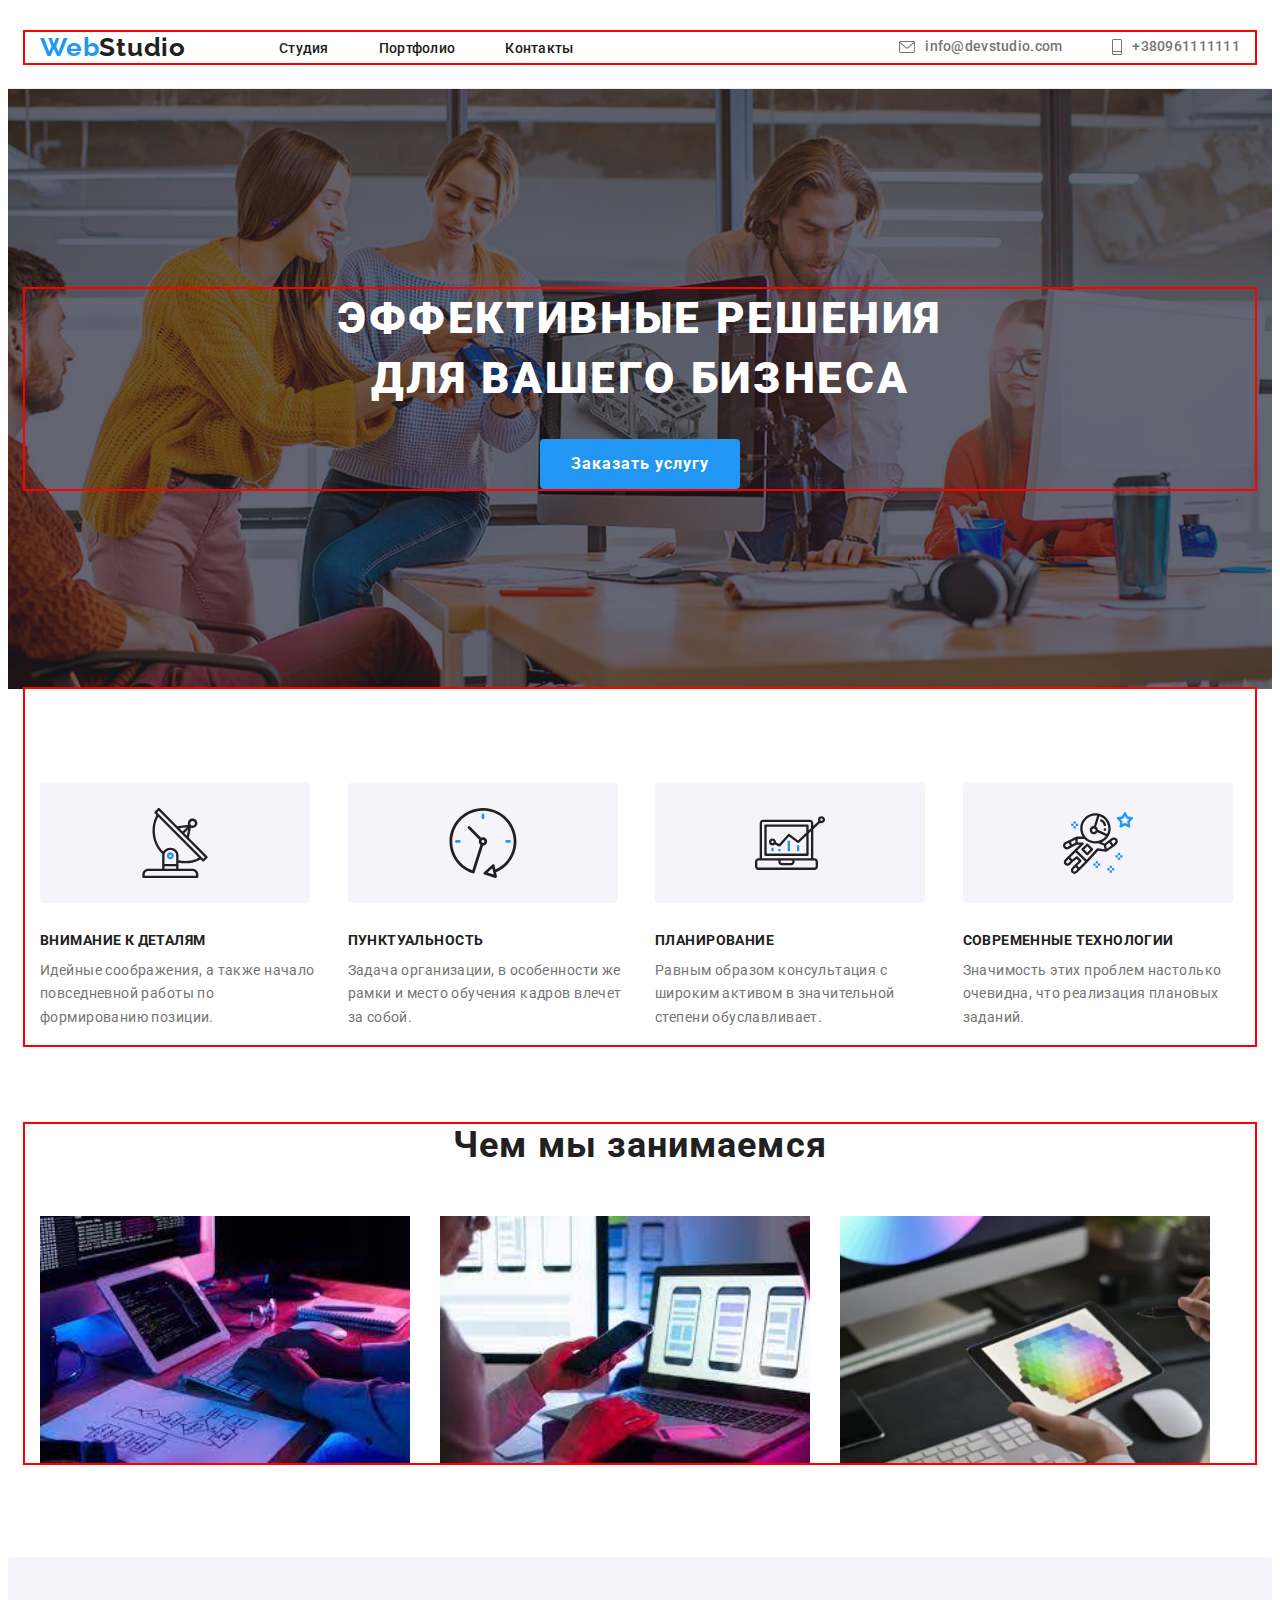
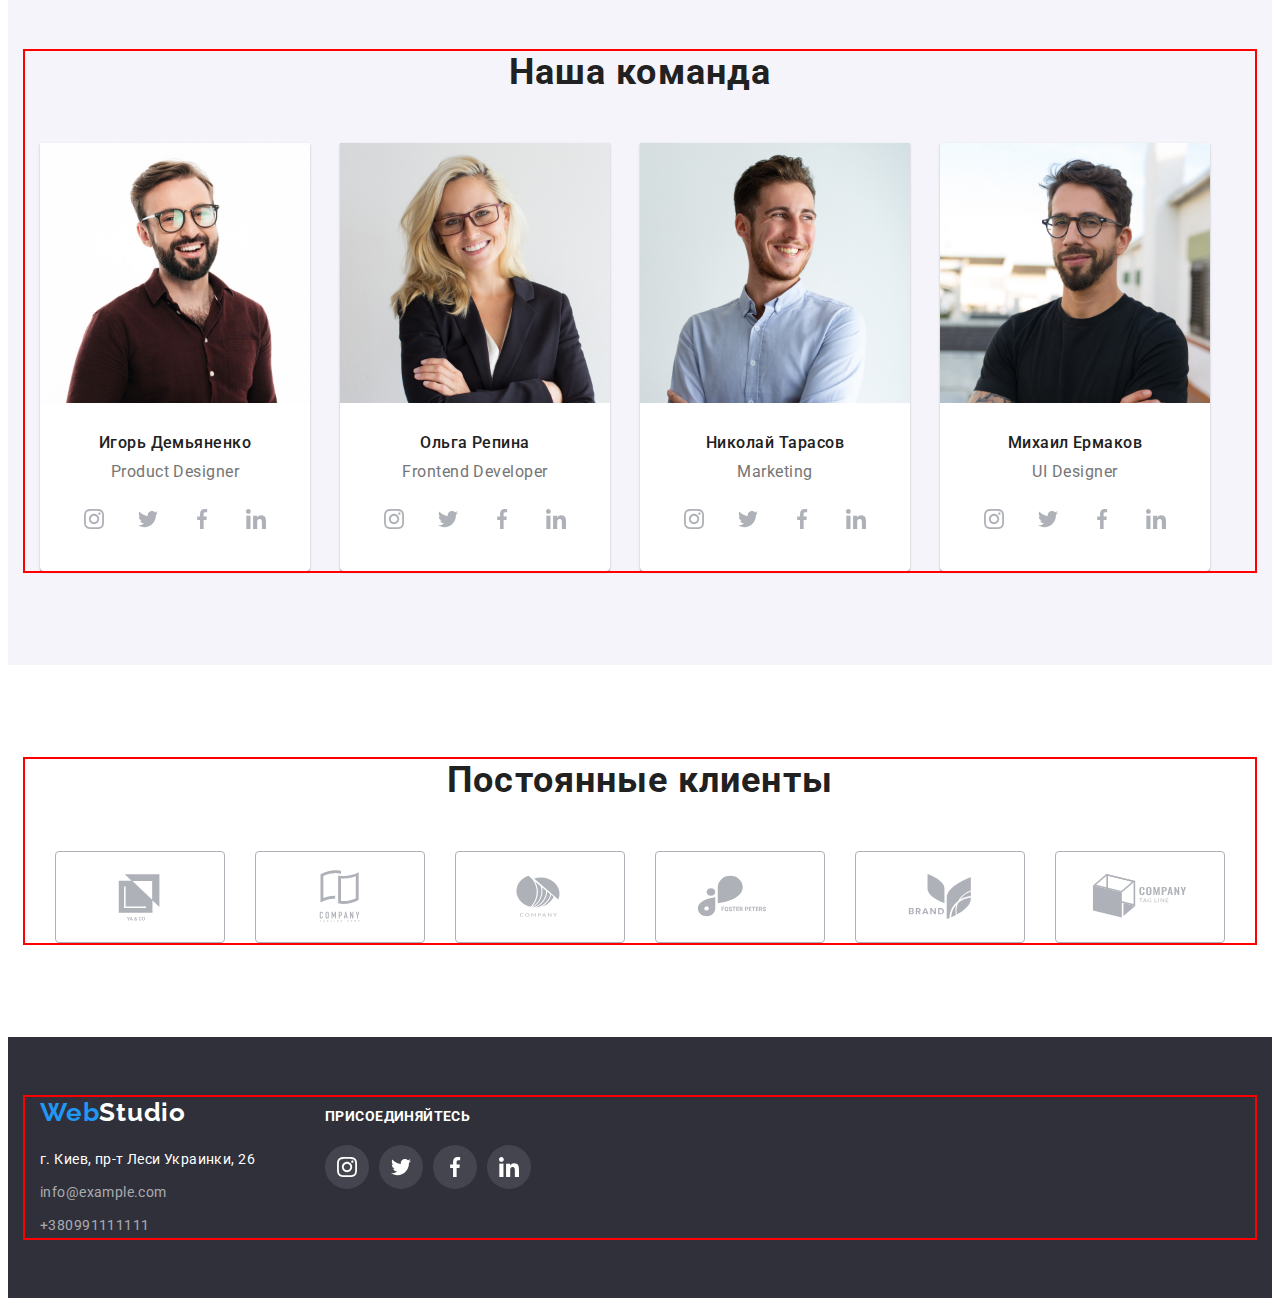
<file: index.html>
<!DOCTYPE html>
<html lang="en">
<head>
    <meta charset="UTF-8">
    <meta http-equiv="X-UA-Compatible" content="IE=edge">
    <meta name="viewport" content="width=device-width, initial-scale=1.0">
    <title>Document</title>
    <link rel="stylesheet" href="https://cdnjs.cloudflare.com/ajax/libs/modern-normalize/1.1.0/modern-normalize.min.css" integrity="sha512-wpPYUAdjBVSE4KJnH1VR1HeZfpl1ub8YT/NKx4PuQ5NmX2tKuGu6U/JRp5y+Y8XG2tV+wKQpNHVUX03MfMFn9Q==" crossorigin="anonymous" referrerpolicy="no-referrer" />
    <link rel="preconnect" href="https://fonts.googleapis.com">
    <link rel="preconnect" href="https://fonts.gstatic.com" crossorigin>
    <link href="https://fonts.googleapis.com/css2?family=Raleway:wght@700&family=Roboto:wght@400;500;700;900&display=swap" rel="stylesheet">
    <link rel="stylesheet" href="./css/reset.css" />
    <link rel="stylesheet" href="./css/styles.css" />
</head>
<body>

    <!----------------------------- Заголовок (хедер) ----------------------------->
    <header class="header">
        <div class="container header-container">
        <nav class="header-nav">
            <a class="link-header" href="./index.html">
                <span class="logo logo-style">Web</span>Studio
            </a>
    
            <ul class="list header-list">
                <li class="header-item"><a class="link header-link" href="./index.html">Студия</a></li>
                <li class="header-item"><a class="link header-link" href="./portfolio.html">Портфолио</a></li>
                <li class="header-item"><a class="link header-link" href="">Контакты</a></li>
            </ul>
        </nav>    
    
            <ul class="list header-list-one">

                <li class="header-item-one">
                    <a class="link header-link-one header-link-adress"
                     href="mailto:info@devstudio.com">
                <svg class="header-icon" width="16px" height="12px">
                <use href="images/icons/icons4.svg#icon-hover"></use>
                    </svg>info@devstudio.com</a>
                </li>

                <li class="header-item-one">
                    <a class="link header-link-one header-link-adress"
                     href="tel:+380961111111">
                     <svg class="header-icon" width="10px" height="16px">
                     <use href="images/icons/icons4.svg#icon-mobile"></use>
                    </svg>+380961111111</a>
                </li>
            </ul>
        </div> 
    </header>

    <!-- Секція 1  HERO --> 
    <main>

    <div>
        <section class="hero">
            <div class="container">
            <h1 class="hero-title">Эффективные решения <br /> для вашего бизнеса</h1>
            
                <button class="hero-btn" type="button">Заказать услугу</button>
            </div>
        </section>
    </div>

    <!-- Секція 2  ABOUT-->
    
        <section class="about">
       
            <div class="container static">
            <ul class="list about-list static-list">
                <li class="about-item">
                    <div class="static-item">
                    <svg class="static-icon" width="70px" height="70px">
                        <use href="./images/icons/icons2.svg#icon-antenna-1"></use>
                        </svg>
                    </div>
                    <h3 class="about-title">Внимание к деталям</h3>
                <p class="about-pgf">Идейные соображения, а также начало повседневной работы по формированию позиции. </p>
             
                </li>
                <li class="about-item">
                    <div class="static-item">
                    <svg class="static-icon" width="70px" height="70px">
                        <use href="./images/icons/icons2.svg#icon-clock-1"></use>
                        </svg>
                    </div>
                    <h3 class="about-title">Пунктуальность</h3>
                <p class="about-pgf">Задача организации, в особенности же рамки и место обучения кадров влечет за собой. </p>
                    
                </li>
                <li class="about-item">
                    <div class="static-item">
                    <svg class="static-icon" width="70px" height="70px">
                        <use href="./images/icons/icons2.svg#icon-diagram-1"></use>
                        </svg>
                    </div>
                    <h3 class="about-title">Планирование</h3>
                <p class="about-pgf">Равным образом консультация с широким активом в значительной степени обуславливает. </p>
                   
                </li>
                <li class="about-item">
                    <div class="static-item">
                    <svg class="static-icon" width="70px" height="70px">
                        <use href="./images/icons/icons2.svg#icon-astronaut-1"></use>
                        </svg>
                    </div>
                    <h3 class="about-title">Современные технологии</h3>
                <p class="about-pgf">Значимость этих проблем настолько очевидна, что реализация плановых заданий. </p>
                </li>
            </ul>
        </div>
        </section>


        <!------------------------------------- FOTO----------------------------------- -->

        <section class="foto">
            <div class="container">
     <h2 class="project-title">Чем мы занимаемся</h2>

  <ul class="list project-list">
     <li class="project-title-img">
        <img src="./images/work1.jpg" alt="розробка схеми" width="370">
     </li>
     <li class="project-title-img">
        <img src="./images/work2.jpg" alt="розробка мобільного додатку" width="370">
     </li>
     <li class="project-title-img">
        <img src="./images/dl_3.jpg" alt="розробка дизайну" width="370" height="246.198">
     </li>
  </ul>
           </div>
        </section>        

    

    <!-- Секція 3  TEAM-->
  
       <section class="team">
           <div class="container">
        <h2 class="work-title">Наша команда</h2>

        <ul class="list work-list">
            <li class="about-team">
                <img src="./images/img1.jpg" alt="фото працівника" width="270">
                <div class="worker"> 
                <h3 class="work-list-name"> Игорь Демьяненко </h3> 
                <p class="work-pgf"> Product Designer </p>
                </div>
                <ul class="worker-social-list list">
                    <li class="worker-social-item">
                    <a 
                    href=""
                    class="worker-social-link">
                    <svg class="worker-social-icon" width="20px" height="20px">
                    <use href="./images/icons/icons.svg#icon-instagram"></use>
                    </svg>
                    </a>
                    </li>
                        <li class="worker-social-item">
                        <a 
                        href=""
                        class="worker-social-link">
                        <svg class="worker-social-icon" width="20px" height="20px">
                        <use href="./images/icons/icons.svg#icon-twitter"></use>
                        </svg>
                        </a>
                        </li>
                            <li class="worker-social-item">
                            <a 
                            href=""
                            class="worker-social-link">
                            <svg class="worker-social-icon" width="20px" height="20px">
                            <use href="./images/icons/icons.svg#icon-facebook"></use>
                            </svg>
                            </a>
                            </li>
                                <li class="worker-social-item">
                                <a 
                                href=""
                                class="worker-social-link">
                                <svg class="worker-social-icon" width="20px" height="20px">
                                <use href="./images/icons/icons.svg#icon-linkedin"></use>
                                </svg> 
                                </a>
                                </li>
                </ul>
                
            </li>
            <li class="about-team">
                <img src="./images/img2.jpg" alt="фото працівника" width="270">
                    <div class="worker"> 
                <h3 class="work-list-name"> Ольга Репина </h3>
                <p class="work-pgf"> Frontend Developer </p>
                    </div>
                    <ul class="worker-social-list list">
                        <li class="worker-social-item">
                        <a 
                        href=""
                        class="worker-social-link">
                        <svg class="worker-social-icon" width="20px" height="20px">
                        <use href="./images/icons/icons.svg#icon-instagram"></use>
                        </svg>
                        </a>
                        </li>
                            <li class="worker-social-item">
                            <a 
                            href=""
                            class="worker-social-link">
                            <svg class="worker-social-icon" width="20px" height="20px">
                            <use href="./images/icons/icons.svg#icon-twitter"></use>
                            </svg>
                            </a>
                            </li>
                                <li class="worker-social-item">
                                <a 
                                href=""
                                class="worker-social-link">
                                <svg class="worker-social-icon" width="20px" height="20px">
                                <use href="./images/icons/icons.svg#icon-facebook"></use>
                                </svg>
                                </a>
                                </li>
                                    <li class="worker-social-item">
                                    <a 
                                    href=""
                                    class="worker-social-link">
                                    <svg class="worker-social-icon" width="20px" height="20px">
                                    <use href="./images/icons/icons.svg#icon-linkedin"></use>
                                    </svg> 
                                    </a>
                                    </li>
                    </ul>
            </li>
            <li class="about-team">
                <img src="./images/img3.jpg" alt="фото працівника" width="270">
                    <div class="worker">
                <h3 class="work-list-name"> Николай Тарасов </h3> 
                <p class="work-pgf"> Marketing </p>
                    </div>
                    <ul class="worker-social-list list">
                        <li class="worker-social-item">
                        <a 
                        href=""
                        class="worker-social-link">
                        <svg class="worker-social-icon" width="20px" height="20px">
                        <use href="./images/icons/icons.svg#icon-instagram"></use>
                        </svg>
                        </a>
                        </li>
                            <li class="worker-social-item">
                            <a 
                            href=""
                            class="worker-social-link">
                            <svg class="worker-social-icon" width="20px" height="20px">
                            <use href="./images/icons/icons.svg#icon-twitter"></use>
                            </svg>
                            </a>
                            </li>
                                <li class="worker-social-item">
                                <a 
                                href=""
                                class="worker-social-link">
                                <svg class="worker-social-icon" width="20px" height="20px">
                                <use href="./images/icons/icons.svg#icon-facebook"></use>
                                </svg>
                                </a>
                                </li>
                                    <li class="worker-social-item">
                                    <a 
                                    href=""
                                    class="worker-social-link">
                                    <svg class="worker-social-icon" width="20px" height="20px">
                                    <use href="./images/icons/icons.svg#icon-linkedin"></use>
                                    </svg> 
                                    </a>
                                    </li>
                    </ul>
            </li>
            <li class="about-team">
                <img src="./images/img4.jpg" alt="фото працівника" width="270">
                <div class="worker">
                <h3 class="work-list-name"> Михаил Ермаков </h3> 
                <p class="work-pgf"> UI Designer </p>
                </div> 
                <ul class="worker-social-list list">
                    <li class="worker-social-item">
                    <a 
                    href=""
                    class="worker-social-link">
                    <svg class="worker-social-icon" width="20px" height="20px">
                    <use href="./images/icons/icons.svg#icon-instagram"></use>
                    </svg>
                    </a>
                    </li>
                        <li class="worker-social-item">
                        <a 
                        href=""
                        class="worker-social-link">
                        <svg class="worker-social-icon" width="20px" height="20px">
                        <use href="./images/icons/icons.svg#icon-twitter"></use>
                        </svg>
                        </a>
                        </li>
                            <li class="worker-social-item">
                            <a 
                            href=""
                            class="worker-social-link">
                            <svg class="worker-social-icon" width="20px" height="20px">
                            <use href="./images/icons/icons.svg#icon-facebook"></use>
                            </svg>
                            </a>
                            </li>
                                <li class="worker-social-item">
                                <a 
                                href=""
                                class="worker-social-link">
                                <svg class="worker-social-icon" width="20px" height="20px">
                                <use href="./images/icons/icons.svg#icon-linkedin"></use>
                                </svg> 
                                </a>
                                </li>
                </ul> 
            </li>
        </ul>
           </div>
         
       </section>
  

       <!------------------------------------- CLIENTS----------------------------------- -->
<section class="clients">

<div class="container">
    <h2 class="clients-title">Постоянные клиенты</h2>


    <ul class="clients-list list">
<li class="clients-item">
    <a href="" class="clients-link">
        <svg class="clients-icon" width="106px" height="60px">
            <use href="./images/icons/icons3.svg#icon-Logo-01"></use>
        </svg>
    </a>
</li>

<li class="clients-item">
    <a href="" class="clients-link">
        <svg class="clients-icon" width="106px" height="60px">
            <use href="./images/icons/icons3.svg#icon-Logo-02"></use>
        </svg>
    </a>
</li>

<li class="clients-item">
    <a href="" class="clients-link">
        <svg class="clients-icon" width="106px" height="60px">
            <use href="./images/icons/icons3.svg#icon-Logo-03"></use>
        </svg>
    </a>
</li>

<li class="clients-item">
    <a href="" class="clients-link">
        <svg class="clients-icon" width="106px" height="60px">
            <use href="./images/icons/icons3.svg#icon-Logo-04"></use>
        </svg>
    </a>
</li>

<li class="clients-item">
    <a href="" class="clients-link">
        <svg class="clients-icon" width="106px" height="60px">
            <use href="./images/icons/icons3.svg#icon-Logo-05"></use>
        </svg>
    </a>
</li>

<li class="clients-item">
    <a href="" class="clients-link">
        <svg class="clients-icon" width="106px" height="60px">
            <use href="./images/icons/icons3.svg#icon-Logo-06"></use>
        </svg>
    </a>
</li>

    </ul>
   
</div>

</section>

</main>
<!-- Футер. Підвал -->
        
         <footer class="footer footer-container">
             <div class="container footer-container-list">
       <div class="footer-left-container">
        <div class="logo-logo">
            <a class="link-footer" href="/">
                <span class="logo">Web</span>Studio
            </a>
        </div>
            <address class="link footer-link">
             <ul class="list footer-list">
                 <li class="footer-item"><a class="link footer-link-city" href="">г. Киев, пр-т Леси Украинки, 26</a> </li>
                 <li class="footer-item"><a class="link footer-link" href="mailto:info@example.com">info@example.com</a></li>
                 <li class="footer-item"><a class="link footer-link" href="tel:+380991111111">+380991111111</a></li>
             </ul>
            </address>
       </div>

             <div class="footer-right-container">
                
                    
                    <h3 class="footer-title">присоединяйтесь</h3>
                    
                    <ul class="list footer-social-list">
                       <li class="footer-social-item">
                           <a 
                           href=""
                           class="footer-social-link ">
                           <svg class="footer-social-icon" width="20px" height="20px">
                           <use href="./images/icons/icons.svg#icon-instagram"></use>
                           </svg>
                           </a>
                           </li>
                    
        
                       <li class="footer-social-item">
                           <a 
                           href=""
                           class="footer-social-link">
                           <svg class="footer-social-icon" width="20px" height="20px">
                           <use href="./images/icons/icons.svg#icon-twitter"></use>
                           </svg>
                           </a>
                           </li> 
                          
                               <li class="footer-social-item">
                                   <a 
                                   href=""
                                   class="footer-social-link">
                                   <svg class="footer-social-icon" width="20px" height="20px">
                                   <use href="./images/icons/icons.svg#icon-facebook"></use>
                                   </svg>
                                   </a>
                                   </li>
                                   
                                       <li class="footer-social-item">
                                           <a 
                                           href=""
                                           class="footer-social-link">
                                           <svg class="footer-social-icon" width="20px" height="20px">
                                           <use href="./images/icons/icons.svg#icon-linkedin"></use>
                                           </svg> 
                                           </a>
                                           </li>
                          
                </ul>
            </div>
             
            
             </div>
         
        
       
         </footer>
    </body>
</html>
</file>
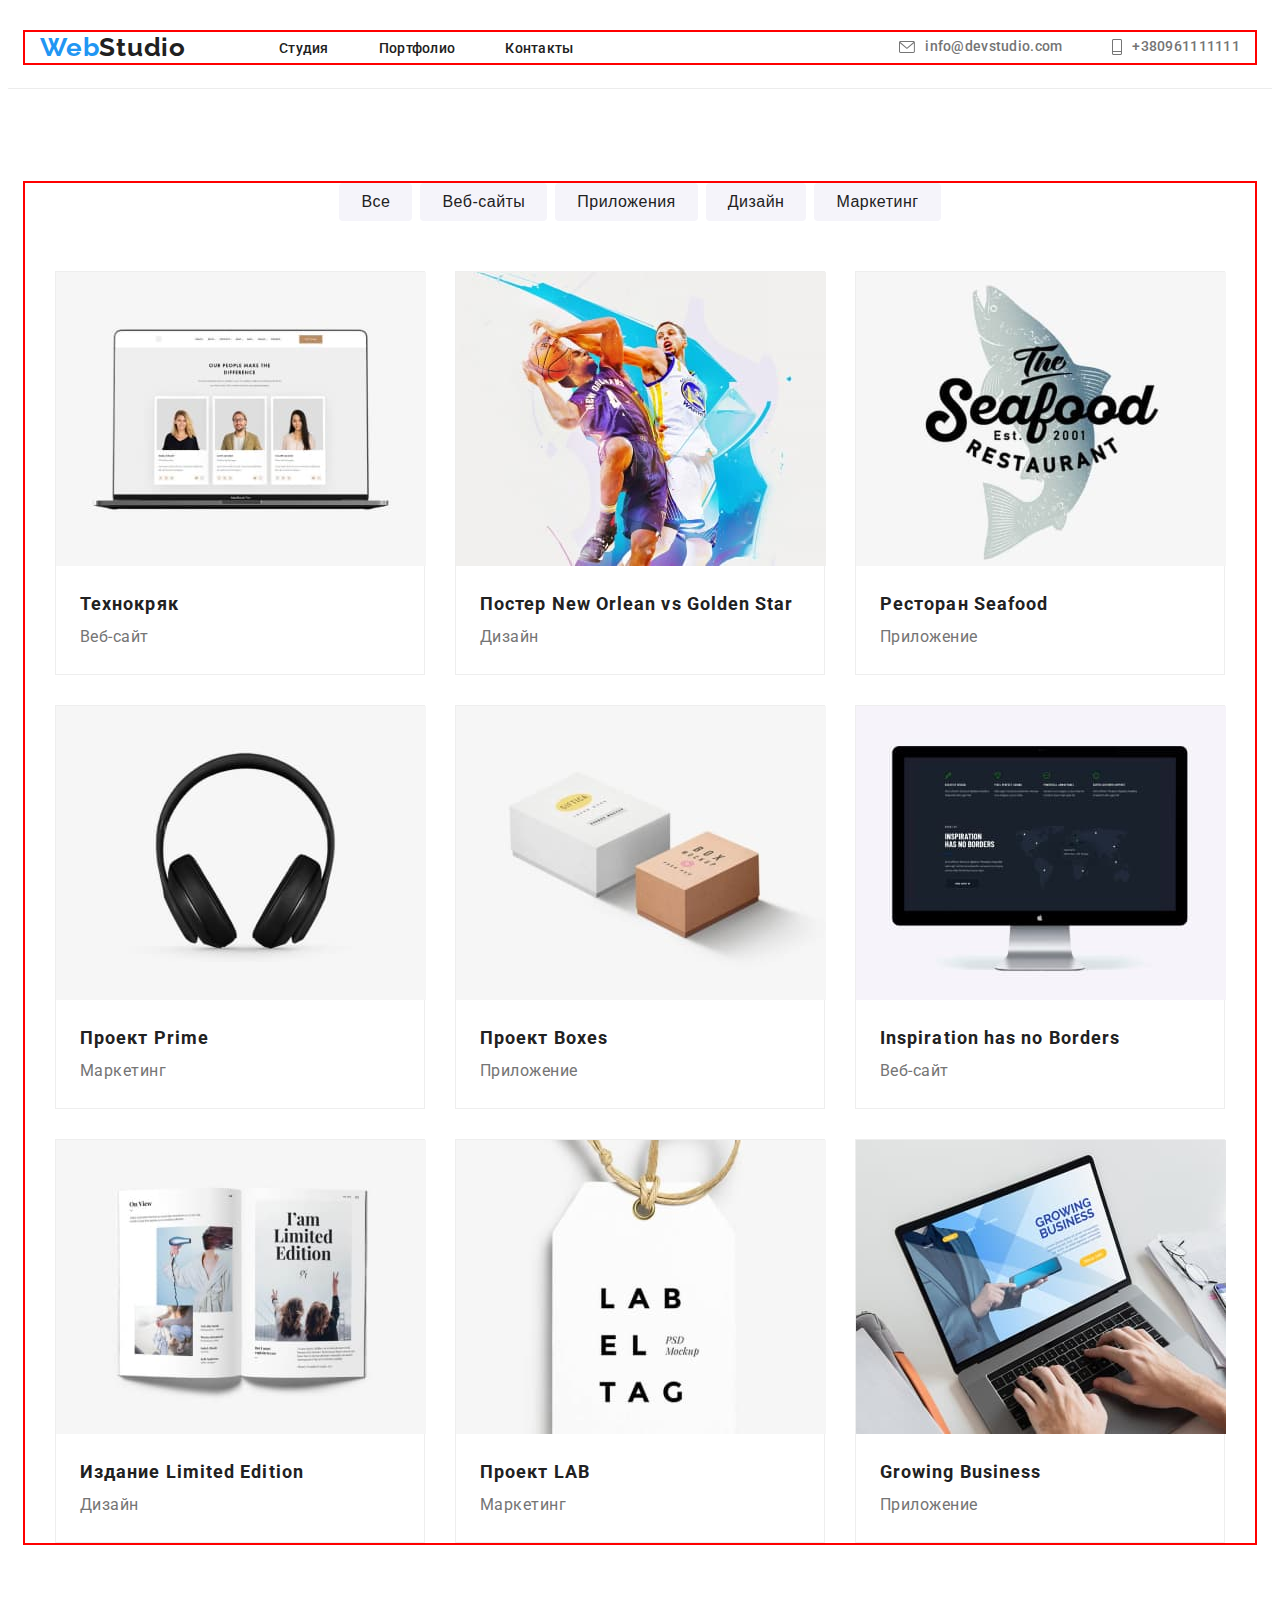
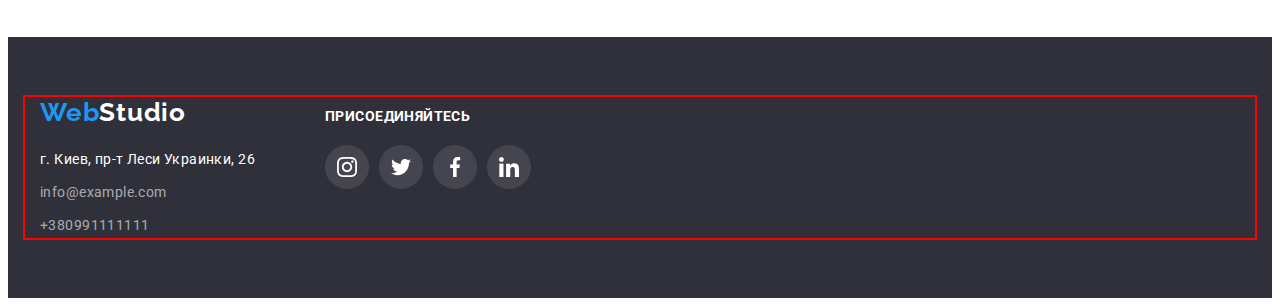
<file: portfolio.html>
<!DOCTYPE html>
<html lang="en">
<head>
    <meta charset="UTF-8">
    <meta http-equiv="X-UA-Compatible" content="IE=edge">
    <meta name="viewport" content="width=device-width, initial-scale=1.0">
    <title>Document</title>
    <link rel="stylesheet" href="https://cdnjs.cloudflare.com/ajax/libs/modern-normalize/1.1.0/modern-normalize.min.css" integrity="sha512-wpPYUAdjBVSE4KJnH1VR1HeZfpl1ub8YT/NKx4PuQ5NmX2tKuGu6U/JRp5y+Y8XG2tV+wKQpNHVUX03MfMFn9Q==" crossorigin="anonymous" referrerpolicy="no-referrer" />
    <link rel="preconnect" href="https://fonts.googleapis.com">
    <link rel="preconnect" href="https://fonts.gstatic.com" crossorigin>
    <link href="https://fonts.googleapis.com/css2?family=Raleway:wght@700&family=Roboto:wght@400;500;700;900&display=swap" rel="stylesheet">
    <link rel="stylesheet" href="./css/reset.css" />
    <link rel="stylesheet" href="css/styles.css" />
</head>
<body>

    <header class="header">
        <div class="container header-container">
        <nav class="header-nav">
            <a class="link-header" href="./index.html">
                <span class="logo logo-style">Web</span>Studio
            </a>
    
            <ul class="list header-list">
                <li class="header-item"><a class="link header-link" href="./index.html">Студия</a></li>
                <li class="header-item"><a class="link header-link" href="./portfolio.html">Портфолио</a></li>
                <li class="header-item"><a class="link header-link" href="">Контакты</a></li>
            </ul>
        </nav>    
    
            <ul class="list header-list-one">

                <li class="header-item-one">
                    <a class="link header-link-one header-link-adress"
                     href="mailto:info@devstudio.com">
                <svg class="header-icon" width="16px" height="12px">
                <use href="images/icons/icons4.svg#icon-hover"></use>
                    </svg>info@devstudio.com</a>
                </li>

                <li class="header-item-one">
                    <a class="link header-link-one header-link-adress"
                     href="tel:+380961111111">
                     <svg class="header-icon" width="10px" height="16px">
                     <use href="images/icons/icons4.svg#icon-mobile"></use>
                    </svg>+380961111111</a>
                </li>
            </ul>
        </div> 
    </header>     
    <!-- -------------------------------MAIN------------------------------- -->   
<main>
 <section class="main">
<div class="container">
     
  <ul class="list list-button">
      
      <li class="list-but"><button class="btn main-btn" type="button">Все</button></li>
      <li class="list-but"><button class="btn main-btn" type="button">Веб-сайты</button></li>
      <li class="list-but"><button class="btn main-btn" type="button">Приложения</button></li>
      <li class="list-but"><button class="btn main-btn" type="button">Дизайн</button></li>
      <li class="list-but"><button class="btn main-btn" type="button">Маркетинг</button></li>
        
  </ul>
    
<ul class="list pict-list">
    <li class="list-box list-boxing">
        <img src="./images/foto01.jpg" alt="ноутбук" 
        width="370">
        <div class="description">
        <h3 class="title-box">Технокряк</h3>
        <p class="content-site">Веб-сайт</p> 
        </div>
    </li>
    <li class="list-box list-boxing">
        <img src="./images/foto02.jpg" alt="баскетболісти" 
        width="370">
        <div class="description">
        <h3 class="title-box">Постер New Orlean vs Golden Star</h3>
        <p class="content-site">Дизайн</p>
        </div>
    </li>
    <li class="list-box list-boxing">
        <img src="./images/foto03.jpg" alt="лого" 
        width="370">
        <div class="description">
        <h3 class="title-box">Ресторан Seafood</h3>
        <p class="content-site">Приложение</p>
        </div>
    </li>
    <li class="list-box list-boxing">
        <img src="./images/foto04.jpg" alt="навушники"
        width="370">
        <div class="description">
        <h3 class="title-box">Проект Prime</h3>
        <p class="content-site">Маркетинг</p>
        </div>
    </li>
    <li class="list-box list-boxing">
        <img src="./images/foto05.jpg" alt="картонні коробки" 
        width="370">
        <div class="description">
        <h3 class="title-box">Проект Boxes</h3>
        <p class="content-site">Приложение</p>
        </div>
    </li>
    <li class="list-box list-boxing">
        <img src="./images/foto06.jpg" alt="монітор" 
        width="370">
        <div class="description">
        <h3 class="title-box">Inspiration has no Borders</h3>
        <p class="content-site">Веб-сайт</p>
        </div>
    </li>
    <li class="list-box list-boxing">
        <img src="./images/foto07.jpg" alt="розгорнута книга" 
        width="370">
        <div class="description">
        <h3 class="title-box">Издание Limited Edition</h3>
        <p class="content-site">Дизайн</p>
        </div>
    </li>
    <li class="list-box list-boxing">
        <img src="./images/foto08.jpg" alt="брилок" 
        width="370">
        <div class="description">
        <h3 class="title-box">Проект LAB</h3>
        <p class="content-site">Маркетинг</p>
        </div>
    </li>
    <li class="list-box list-boxing">
        <img src="./images/foto09.jpg" alt="робота за ноутбуком" 
        width="370">
        <div class="description">
        <h3 class="title-box">Growing Business</h3>
        <p class="content-site">Приложение</p>
        </div>
    </li>

</ul>

</div>
</section>

    </main>

    <footer class="footer footer-container">
        <div class="container footer-container-list">
  <div class="footer-left-container">
   <div class="logo-logo">
       <a class="link-footer" href="/">
           <span class="logo">Web</span>Studio
       </a>
   </div>
       <address class="link footer-link">
        <ul class="list footer-list">
            <li class="footer-item"><a class="link footer-link-city" href="">г. Киев, пр-т Леси Украинки, 26</a> </li>
            <li class="footer-item"><a class="link footer-link" href="mailto:info@example.com">info@example.com</a></li>
            <li class="footer-item"><a class="link footer-link" href="tel:+380991111111">+380991111111</a></li>
        </ul>
       </address>
  </div>

        <div class="footer-right-container">
           
               
               <h3 class="footer-title">присоединяйтесь</h3>
               
               <ul class="list footer-social-list">
                  <li class="footer-social-item">
                      <a 
                      href=""
                      class="footer-social-link ">
                      <svg class="footer-social-icon" width="20px" height="20px">
                      <use href="./images/icons/icons.svg#icon-instagram"></use>
                      </svg>
                      </a>
                      </li>
               
   
                  <li class="footer-social-item">
                      <a 
                      href=""
                      class="footer-social-link">
                      <svg class="footer-social-icon" width="20px" height="20px">
                      <use href="./images/icons/icons.svg#icon-twitter"></use>
                      </svg>
                      </a>
                      </li> 
                     
                          <li class="footer-social-item">
                              <a 
                              href=""
                              class="footer-social-link">
                              <svg class="footer-social-icon" width="20px" height="20px">
                              <use href="./images/icons/icons.svg#icon-facebook"></use>
                              </svg>
                              </a>
                              </li>
                              
                                  <li class="footer-social-item">
                                      <a 
                                      href=""
                                      class="footer-social-link">
                                      <svg class="footer-social-icon" width="20px" height="20px">
                                      <use href="./images/icons/icons.svg#icon-linkedin"></use>
                                      </svg> 
                                      </a>
                                      </li>
                     
           </ul>
       </div>
        
       
        </div>
    
   
  
    </footer>
</body>
</html>
</file>
<file: css/styles.css>
:root {
--header-background-color:#FFFFFF;
--hover-focus-color:#2196F3;
--head-dark-color:#212121;
--body-dark-color:#212121;
}

.container {
    width: 1200px;
    padding-left: 15px;
    padding-right: 15px;
    margin: 0 auto;
    outline: 2px solid red;
}

body {
    font-family: "Roboto" , sans-serif;
    background-color: var(--header-background-color);
}
ul {
    list-style: none;
}
 .list {
    list-style: none;
} 

.link {
    text-decoration: none;
} 

[href] {
    text-decoration: none;
} 

 /* ------------------HEADER------------------ !!!! */
.header {
    background-color: var(--header-background-color);
    padding-top: 24px;
    padding-bottom: 25px;
    border-bottom: 1px solid #ECECEC;;
}

.link-header {
    font-family: "Raleway" , sans-serif;
    font-style: normal;
    font-weight: bold;
    font-size: 26px;
    line-height: 1.19;    
    letter-spacing: 0.03em;
    color: var(--head-dark-color);
    margin-right: 93px;
}

.header-container {
    display: flex;
    align-items: center;
}

.header-nav {
    display: flex;
    align-items: center;
}

.header-list {
    display: flex;
    align-items: center;
}

.header-icon {
    content: '';
    margin-right: 10px;
    justify-content: center;
    fill: currentColor;
    cursor: pointer;
}

/* .header-icon:hover,
.header-icon:focus {
   fill: #2196F3;
} */

.header-link-one:hover,
.header-link-one:focus {
    fill: #2196F3;
}

.header-item-one {
    display: flex;
    align-items: center;
}
.header-link-one {
    content: '';
    display: flex;
    align-items: center;
    fill: #757575;
}
.header-list-one {
    display: flex;
    align-items: center;
    margin-left: auto;
}
.header-list-one > .header-item-one:first-child {
    margin-right: 50px;

}

.header-item:not(:last-child) {
    margin-right: 50px;
}



.logo {
color: #2196F3;
}

.header-link {
    font-weight: 500;
    font-size: 14px;
    line-height: 1.14;
    letter-spacing: 0.02em;
    color: var(--body-dark-color);
}


.header-link:hover,
.header-link:focus {
    color: var(--hover-focus-color);
}

.header-link-one {
    font-weight: 500;
    font-size: 14px;
    line-height: 1.14;
    letter-spacing: 0.02em;
    color: #757575;
    align-items: center;
}

.header-link-one:hover,
.header-link-one:focus {
    color:var(--hover-focus-color);
}

/* ------------------HERO----------------- */

.hero {
    background-color:#2F303A;
    background-image: linear-gradient(
    rgba(47, 48, 58, 0.4), 
    rgba(47, 48, 58, 0.4)), url(../images/hero.jpg);
    background-repeat: no-repeat;
    background-position: center;
    background-size: cover ;
    padding-top: 200px;
    padding-bottom: 200px; 
    text-align:center}


.hero-title {
    font-weight: 900;
    font-size: 44px;
    line-height: 1.36;
    text-align: center;
    letter-spacing: 0.06em;
    text-transform: uppercase;
    color: #FFFFFf;
    margin-bottom: 30px;
}

.hero-btn {
    Width: 200px;
    height: 50px;
    font-family: inherit;
    font-weight: 700;
    font-size: 16px;
    line-height: 1.87;
    display: flex;
    align-items: center;
    letter-spacing: 0.06em;
    color: #FFFfFF;
    justify-content: center;
    box-shadow: 0px 4px 4px rgba(0, 0, 0, 0.15);
border-radius: 4px;
border: none;
   }


.hero-btn:hover,
.hero-btn:focus {
   color:  #FFFFFF;
}
.hero-btn {
    background-color: #2196F3;
    margin: auto;
}

/* --------------------------SECTION_ABOUT------------------------ */
.static {
    padding-top: 94px;
}

.static-list {
    display: flex;
    justify-content: center;
}

.static-item {
    width: 270px;
    height: 120px;
    background: #F5F4FA;
    border-radius: 4px;
    display: flex;
    justify-content: center;
    align-items: center;
    margin-bottom: 30px;
}

.static-item + .static-item {
    margin-left: 30px;
}

.static-icon {
    fill: #212121;
    justify-content: center;
    align-content: center;
    
}

.worker-social-list {
    display: flex;
    justify-content: center;
    align-items: center;
}

.about {
    padding-top: 0px;
    padding-bottom: 94px;
}

.about-list {
    display: flex;
    flex-wrap: nowrap;
   margin: -15px;
}

.about-item {
    width: calc(100% / 4 - 30px);
    margin: 15px;
}


.about-title {
    font-size: 14px;
    line-height: 1.14;
    letter-spacing: 0.03em;
    text-transform: uppercase;
    color: var(--body-dark-color);
    margin-bottom: 10px;

}

.about-pgf {
    font-size: 14px;
    line-height: 1.71;
    letter-spacing: 0.03em;
    color: #757575;
    
    
}

/* ----------------------------------SECTION-FOTO---------------------------------- */

.foto {
    padding-bottom: 94px;
}

.project-title {
    font-size: 36px;
    line-height: 1.17;
    text-align: center;
    letter-spacing: 0.03em;
    color: var(--body-dark-color);
    margin-bottom: 50px;
    
}

.project-list {
    display: flex;
    flex-wrap: wrap;
}

.project-title-img:not(:last-child) {
    margin-right: 30px;
}

/* .project-title-img {
 flex-basis:calc((100% - 90px) / 3)
} */









/* -------------------------TEAM------------------------- */
.team {
    background-color: #F5F4FA;
    padding-top: 94px;
    padding-bottom: 94px;
}

.work-list {
    display: flex;
    flex-wrap: wrap;
    text-align: center;
    width: 1200px;
}

.worker {
    padding-top: 30px;
    
    margin-bottom: 16px;
}

.worker-social-link {
    width: 44px;
    height: 44px;
    background-color: #ffffff;
    display: flex;
    justify-content: center;
    align-items: center;
    border-radius: 50px;
    color: #AFB1B8;
}

.worker-social-link:hover,
.worker-social-link:focus {
    background-color: #2196F3;
    color: #ffffff;
}

/* .worker-social-link:hover .worker-social-icon,
.worker-social-link:focus .worker-social-icon {
    fill: #ffffff ;
} */

.worker-social-icon {
    fill: currentColor;
}
    

/* .worker-social-icon:hover,
.worker-social-icon:focus {
fill: #ffffff;
} */

.worker-social-list {
    display: flex;
    justify-content: center;
    padding-bottom: 30px;
}


.worker-social-item + .worker-social-item {
    margin-left: 10px;
}
.worker-social-item {
    content: "";
    fill: #AFB1B8;
}
 

.about-team {
    background: #FFFFFF;
    box-shadow: 0px 1px 3px rgba(0, 0, 0, 0.12), 0px 1px 1px rgba(0, 0, 0, 0.14), 0px 2px 1px rgba(0, 0, 0, 0.2);
    border-radius: 0px 0px 4px 4px;
    width: calc(100% / 4 - 30px);
    justify-content: center;
}


.about-team:not(:last-child) {
 margin-right: 30px;
}

.work-title {
    font-size: 36px;
    line-height: 1.17;
    text-align: center;
    letter-spacing: 0.03em;
    color: var(--body-dark-color);
    margin-bottom: 50PX;
}


.work-list-name {
    font-weight: 500;
    font-size: 16px;
    line-height: 1.19;
    text-align: center;
    letter-spacing: 0.03em;
    color: var(--body-dark-color);
    margin-top: 30;
    margin-bottom: 10px;
}

.work-pgf {
    font-size: 16px;
    line-height: 1.19;
    text-align: center;
    letter-spacing: 0.03em;
    color: #757575;
}

/* ------------------------------CLIENTS------------------------------ */
.clients {
    padding-top: 94px;
    padding-bottom: 94px;
}

.clients-title {
    
    margin-bottom: 50px;
    font-family: Roboto;
font-style: normal;
font-weight: 700;
font-size: 36px;
line-height: 42px;
text-align: center;
letter-spacing: 0.03em;
color: #212121;
}

.clients-list {
    display: flex;
    justify-content: center;
    
}

.clients-item {
    display: inline-block;
    content: "";
    cursor: pointer;
    
}

.clients-link {
    content: "";
    display: inline-block;
    width: 170px;
    height: 92px;
    border: 1px solid #AFB1B8;
    box-sizing: border-box;
    border-radius: 4px;
    fill: #AFB1B8;
    color: #AFB1B8;
    display: flex;
    align-items: center;
    justify-content: center;
}

.clients-link:hover,
.clients-link:focus {
    color: #2196F3;
    fill: #2196F3;
    border: 1px solid #2196F3;
}

.clients-item + .clients-item {
    margin-left: 30px;
}

.clients-icon {
    display: flex;
    align-items: center;
    justify-content: center;
}




/* -------------------------FOOTER------------------------- */

.footer {
    background-color: #2F303A;
    padding-top: 60px;
    padding-bottom: 60px;
}

.footer-list {
    padding: 0;
    margin: 0;
}

.logo-logo {
    margin-bottom: 20px;
}

.footer-container {
    display: block;
    flex-wrap: wrap;
}

.link-footer {
    font-family: "Raleway" , sans-serif;
    font-style: normal;
    font-weight: bold;
    font-size: 26px;
    line-height: 1.19;    
    letter-spacing: 0.03em;
    color: #FFFFFF;
    /* margin-bottom: 60px; */
}

.footer-container-list {
    display: flex;
    align-items: baseline;
}
.footer-right-container {
    margin-left: 70px;
    display: inline-block;
    align-items: baseline;
    
}

.footer-item:not(:last-child) {
margin-bottom: 9px;
}

.footer-link-city {
    font-family: "Roboto" , sans-serif;
    font-size: 14px;
    line-height: 1.71;
    letter-spacing: 0.03em;
    color: #FFFFFF;
}

.footer-link-city:hover,
.footer-link-city:focus {
    
    color: var(--hover-focus-color);
}


.footer-link {
    font-family: "Roboto" , sans-serif;
    font-style: normal;
    font-size: 14px;
    line-height: 1.71;
    letter-spacing: 0.03em;
    color: rgba(255, 255, 255, 0.6);
}

.footer-link:hover, 
.footer-link:focus {
   color:  var(--hover-focus-color);
}


.footer-title {
    font-family: Roboto;
font-style: normal;
font-weight: 700;
font-size: 14px;
line-height: 1.14;
letter-spacing: 0.03em;
text-transform: uppercase;
    color: #ffffff;
    margin-bottom: 20px;
}

.footer-social-list {
    display: flex;
    justify-content: center;

}

.footer-social-item + .footer-social-item {
    margin-left: 10px;
}

.footer-social-link {
    width: 44px;
    height: 44px;
    display: flex;
    justify-content: center;
    align-items: center;
    border-radius: 50px;
    background: rgba(255, 255, 255, 0.1);
    fill: #FFFFFF;
}

.footer-social-link:hover,
.footer-social-link:focus {
    background-color:#2196F3;
}



/* --------------------------PORTFOLIO-------------------------- */

/* ХЕДЕР ВЗЯТИЙ ІЗ INDEX.HTML */

/* ------------------------------MAIN BUTTON------------------------------ */


.main {
    padding-top: 94px;
    padding-bottom: 94px;
}

.btn {
    background: #F5F4FA;
    border-radius: 4px;
    padding: 6px 22px;  
}

.title-box {
    font-family: Roboto;
font-style: normal;
font-weight: bold;
font-size: 18px;
line-height: 36px;
letter-spacing: 0.06em;
color: #212121;
margin: 0;
}

.content-site {
    font-family: Roboto;
font-style: normal;
font-weight: normal;
font-size: 16px;
line-height: 30px;
letter-spacing: 0.03em;
color: #757575;
margin: 0;
}


.list-button {
    display: flex;
    flex-wrap: wrap;
    justify-content: center;
    padding-bottom: 50px;
    padding-left: 0;
    margin: 0;
}

.list-but:not(:last-child) {
    margin-right: 8px;
}
.pict-list {
    margin: 0;
}

.description {
    padding: 20px 24px;
}


.pict-list:nth-last-child(-n + 3) {
    display: flex; 
    flex-wrap: wrap;
    justify-content: center;
    padding-left: 0;
    
}
.list-boxing:nth-child(-n + 6) {
    margin-bottom: 30px;
}
.list-boxing:not(:nth-child(3n + 3)) {
    margin-right: 30px;
}

.main-btn {
font-weight: 500;
font-size: 16px;
line-height: 1.62;
text-align: center;
letter-spacing: 0.03em;
color: #212121;
cursor: pointer;
border: none;
}

.btn:hover,
.btn:focus {
background: #2196F3;
box-shadow: 0px 3px 1px rgba(0, 0, 0, 0.1), 0px 1px 2px rgba(0, 0, 0, 0.08), 0px 2px 2px rgba(0, 0, 0, 0.12);
border-radius: 4px;
}

.main-btn:hover,
.main-btn:focus {
font-weight: 500;
font-size: 16px;
line-height: 1.62;
text-align: center;
letter-spacing: 0.03em;
color: #FFFFFF;
}

.list-box {
width: 370px;
height: 404px;
left: 215px;
top: 262px;
background: #FFFFFF;
border: 1px solid #EEEEEE;
box-sizing: border-box;
cursor: pointer;
}

.list-box:hover,
.list-box:focus {
    box-shadow: 0px 1px 1px rgba(0, 0, 0, 0.12), 0px 4px 4px rgba(0, 0, 0, 0.06), 1px 4px 6px rgba(0, 0, 0, 0.16);
}
</file>
